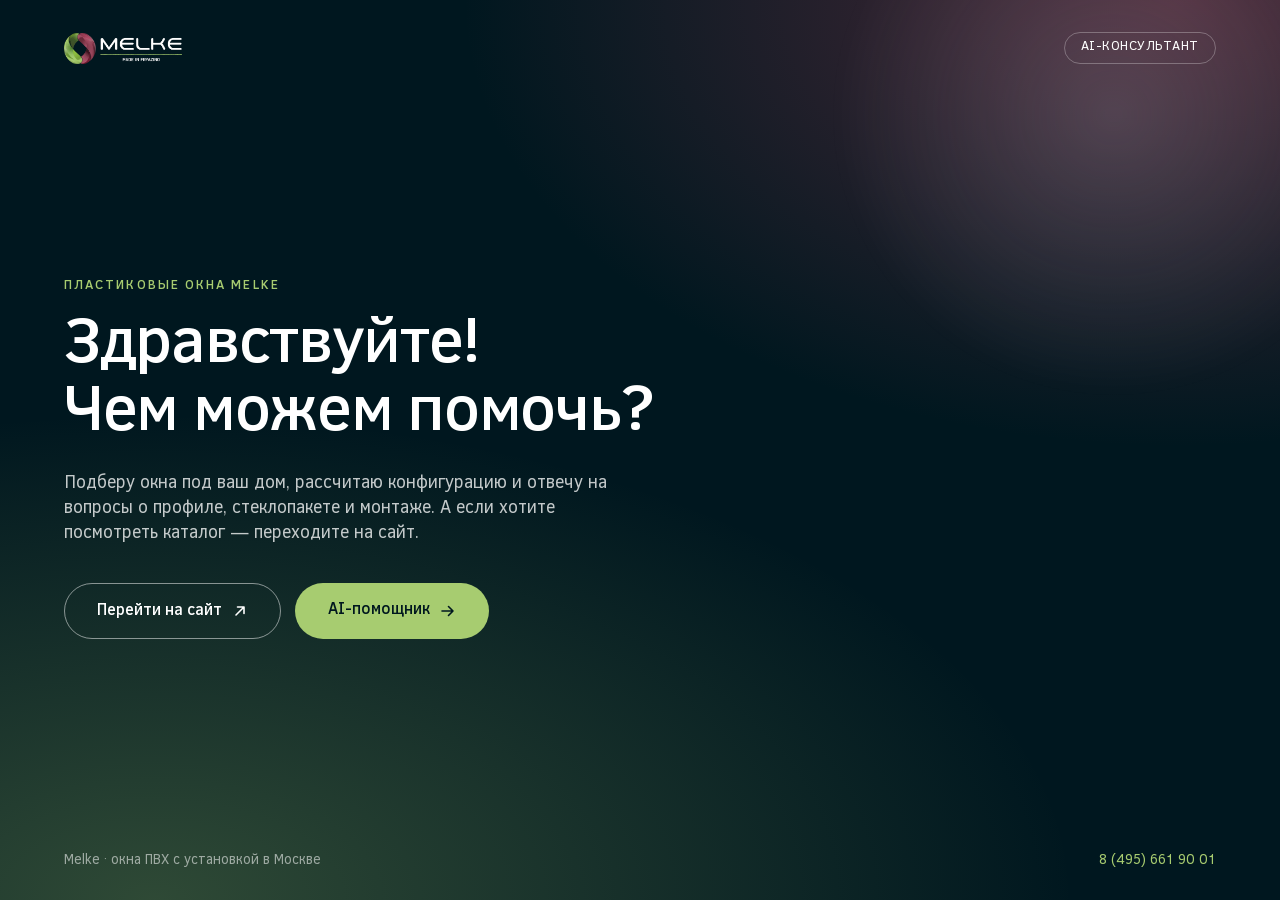
<file: index.html>
<!DOCTYPE html>
<html lang="ru">
<head>
    <meta charset="UTF-8">
    <meta name="viewport" content="width=device-width, initial-scale=1">
    <title>Melke — AI-помощник</title>
    <link rel="preload" href="assets/fonts/clear-sans-regular.woff2" as="font" type="font/woff2" crossorigin>
    <link rel="preload" href="assets/fonts/clear-sans-medium.woff2" as="font" type="font/woff2" crossorigin>
    <link rel="stylesheet" href="styles.css">
</head>
<body>
    <script>
        // Адрес API агента. Меняется при развёртывании без пересборки образа.
        window.MELKE_CONFIG = { chatApiUrl: "/api/chat" };
    </script>

    <!-- Экран приветствия -->
    <section class="screen screen--welcome is-active" id="screen-welcome">
        <div class="welcome__glow" aria-hidden="true"></div>

        <header class="welcome__header">
            <a class="logo" href="https://www.melke.ru" target="_blank" rel="noopener">
                <img class="logo__img" src="assets/melke-logo-white.webp" alt="Melke" width="118" height="31">
            </a>
            <span class="welcome__badge">AI-консультант</span>
        </header>

        <div class="welcome__content">
            <p class="welcome__eyebrow">Пластиковые окна Melke</p>
            <h1 class="welcome__title">Здравствуйте!<br>Чем можем помочь?</h1>
            <p class="welcome__text">
                Подберу окна под ваш дом, рассчитаю конфигурацию и отвечу на вопросы
                о профиле, стеклопакете и монтаже. А если хотите посмотреть каталог — переходите на сайт.
            </p>

            <div class="welcome__actions">
                <a class="button button--light" href="https://www.melke.ru" target="_blank" rel="noopener">
                    Перейти на сайт
                    <svg class="button__icon" width="16" height="16" viewBox="0 0 16 16" aria-hidden="true">
                        <path d="M4 12L12 4M12 4H5.5M12 4V10.5" fill="none" stroke="currentColor" stroke-width="1.6"
                              stroke-linecap="round" stroke-linejoin="round"/>
                    </svg>
                </a>
                <button class="button button--green" type="button" id="open-chat">
                    AI-помощник
                    <svg class="button__icon" width="16" height="16" viewBox="0 0 16 16" aria-hidden="true">
                        <path d="M2 8h11M8.5 3.5L13 8l-4.5 4.5" fill="none" stroke="currentColor" stroke-width="1.6"
                              stroke-linecap="round" stroke-linejoin="round"/>
                    </svg>
                </button>
            </div>
        </div>

        <footer class="welcome__footer">
            <span>Melke · окна ПВХ с установкой в Москве</span>
            <a href="tel:74956619001">8 (495) 661 90 01</a>
        </footer>
    </section>

    <!-- Экран чата -->
    <section class="screen screen--chat" id="screen-chat" aria-hidden="true">
        <header class="chat__header">
            <button class="chat__back" type="button" id="close-chat" aria-label="Вернуться на главный экран">
                <svg width="20" height="20" viewBox="0 0 20 20" aria-hidden="true">
                    <path d="M12 4l-6 6 6 6" fill="none" stroke="currentColor" stroke-width="1.8"
                          stroke-linecap="round" stroke-linejoin="round"/>
                </svg>
            </button>
            <div class="chat__identity">
                <img class="logo__img" src="assets/melke-logo-white.webp" alt="Melke" width="92" height="24">
                <span class="chat__status">AI-помощник · на связи</span>
            </div>
            <button class="chat__theme" type="button" id="theme-toggle" aria-pressed="false"
                    aria-label="Включить тёмную тему" title="Переключить тему">
                <svg class="icon-moon" width="18" height="18" viewBox="0 0 20 20" aria-hidden="true">
                    <path d="M16.5 12.4A6.8 6.8 0 0 1 7.6 3.5a6.9 6.9 0 1 0 8.9 8.9z" fill="none"
                          stroke="currentColor" stroke-width="1.6" stroke-linejoin="round"/>
                </svg>
                <svg class="icon-sun" width="18" height="18" viewBox="0 0 20 20" aria-hidden="true">
                    <circle cx="10" cy="10" r="3.6" fill="none" stroke="currentColor" stroke-width="1.6"/>
                    <path d="M10 1.6v2M10 16.4v2M1.6 10h2M16.4 10h2M4.1 4.1l1.4 1.4M14.5 14.5l1.4 1.4M15.9 4.1l-1.4 1.4M5.5 14.5l-1.4 1.4"
                          stroke="currentColor" stroke-width="1.6" stroke-linecap="round"/>
                </svg>
            </button>
        </header>

        <div class="chat__messages" id="chat-messages" role="log" aria-live="polite">
            <div class="message message--agent">
                <p>Здравствуйте! Расскажите, какие окна нужны: дом или квартира, сколько проёмов, важен ли
                    температурный режим. Подберу варианты и подскажу по монтажу.</p>
            </div>
        </div>

        <form class="chat__form" id="chat-form">
            <input class="chat__input" id="chat-input" type="text" autocomplete="off"
                   placeholder="Напишите сообщение…" aria-label="Сообщение для AI-помощника">
            <button class="chat__send" type="submit" aria-label="Отправить сообщение">
                <svg width="20" height="20" viewBox="0 0 20 20" aria-hidden="true">
                    <path d="M3 10h13M10.5 4l6 6-6 6" fill="none" stroke="currentColor" stroke-width="1.8"
                          stroke-linecap="round" stroke-linejoin="round"/>
                </svg>
            </button>
        </form>
    </section>

    <script src="app.js"></script>
</body>
</html>
</file>
<file: styles.css>
/* Оформление в стиле melke.ru: тёмный #00171F, бордо #87374C, зелёный #A7CC70, шрифт Clear Sans. */

@font-face {
    font-family: "Clear Sans";
    font-style: normal;
    font-weight: 400;
    font-display: swap;
    src: url("assets/fonts/clear-sans-regular.woff2") format("woff2");
}

@font-face {
    font-family: "Clear Sans";
    font-style: normal;
    font-weight: 500;
    font-display: swap;
    src: url("assets/fonts/clear-sans-medium.woff2") format("woff2");
}

@font-face {
    font-family: "Clear Sans";
    font-style: normal;
    font-weight: 700;
    font-display: swap;
    src: url("assets/fonts/clear-sans-bold.woff2") format("woff2");
}

:root {
    --color-main: #00171f;
    --color-primary: #87374c;
    --color-primary-light: #9f3e58;
    --color-green: #a7cc70;
    --color-green-dark: #9abe64;
    --color-white: #fff;
    --color-light-body: #f5f5f5;
    --color-lightgray: #e5e8f9;
    --color-dark: #1c1c1c;
    --color-gray: #5d5d5d;
    --border-radius: 20px;
    --border-radius-small: 10px;
    --border-radius-button: 40px;
    --transition-base: 0.5s ease-in-out;
    --font-main: "Clear Sans", system-ui, Arial, sans-serif;
}

/* Тема чата: по умолчанию светлая, [data-theme="dark"] на <html> включает тёмную. */
:root {
    --chat-bg: var(--color-light-body);
    --chat-header-bg: var(--color-dark);
    --chat-agent-bg: var(--color-white);
    --chat-agent-text: var(--color-main);
    --chat-user-bg: var(--color-main);
    --chat-user-text: var(--color-white);
    --chat-shadow: 0 6px 20px rgba(0, 23, 31, 0.06);
    --chat-dot: var(--color-primary);
    --chat-form-bg: var(--color-white);
    --chat-form-border: var(--color-lightgray);
    --chat-input-bg: var(--color-light-body);
    --chat-input-text: var(--color-main);
    --chat-input-focus-bg: var(--color-white);
    --chat-placeholder: var(--color-gray);
    --chat-error-bg: rgba(135, 55, 76, 0.08);
    --chat-error-border: rgba(135, 55, 76, 0.2);
    --chat-error-text: var(--color-primary);
}

[data-theme="dark"] {
    --chat-bg: #0d1a1f;
    --chat-header-bg: #141c1f;
    --chat-agent-bg: #1b2427;
    --chat-agent-text: #eef2f2;
    --chat-user-bg: var(--color-green);
    --chat-user-text: var(--color-main);
    --chat-shadow: 0 6px 20px rgba(0, 0, 0, 0.35);
    --chat-dot: #d98ca2;
    --chat-form-bg: #141c1f;
    --chat-form-border: rgba(255, 255, 255, 0.08);
    --chat-input-bg: #0d1a1f;
    --chat-input-text: #eef2f2;
    --chat-input-focus-bg: #1b2427;
    --chat-placeholder: rgba(238, 242, 242, 0.5);
    --chat-error-bg: rgba(159, 62, 88, 0.25);
    --chat-error-border: rgba(240, 169, 188, 0.35);
    --chat-error-text: #f0b6c6;
}

*,
*::before,
*::after {
    box-sizing: border-box;
}

html,
body {
    height: 100%;
}

body {
    margin: 0;
    font-family: var(--font-main);
    font-size: 16px;
    line-height: 1.4;
    color: var(--color-main);
    background: var(--color-main);
    -webkit-font-smoothing: antialiased;
}

h1,
p {
    margin: 0;
}

/* ---------- Экраны и появление ---------- */

.screen {
    position: fixed;
    inset: 0;
    display: flex;
    flex-direction: column;
    opacity: 0;
    visibility: hidden;
    transform: translateY(12px);
    transition: opacity var(--transition-base), transform var(--transition-base), visibility var(--transition-base);
}

.screen.is-active {
    opacity: 1;
    visibility: visible;
    transform: none;
}

@keyframes fade-up {
    from {
        opacity: 0;
        transform: translateY(18px);
    }
    to {
        opacity: 1;
        transform: none;
    }
}

/* ---------- Экран приветствия ---------- */

.screen--welcome {
    overflow: hidden;
    padding: 32px clamp(20px, 5vw, 72px) 28px;
    color: var(--color-white);
    background:
        radial-gradient(120% 90% at 12% 100%, rgba(167, 204, 112, 0.28), transparent 60%),
        radial-gradient(90% 80% at 92% 0%, rgba(135, 55, 76, 0.55), transparent 62%),
        var(--color-main);
}

.welcome__glow {
    position: absolute;
    top: -20%;
    right: -10%;
    width: 46vw;
    height: 46vw;
    min-width: 320px;
    min-height: 320px;
    border-radius: 50%;
    background: radial-gradient(circle, rgba(229, 232, 249, 0.16), transparent 68%);
    filter: blur(6px);
    pointer-events: none;
}

.welcome__header,
.welcome__content,
.welcome__footer {
    position: relative;
    z-index: 1;
}

.welcome__header {
    display: flex;
    align-items: center;
    justify-content: space-between;
    gap: 16px;
}

.logo {
    display: inline-flex;
    align-items: center;
}

.logo__img {
    display: block;
    width: 118px;
    height: auto;
}

.welcome__badge {
    padding: 6px 16px;
    font-size: 13px;
    letter-spacing: 0.04em;
    text-transform: uppercase;
    border: 1px solid rgba(255, 255, 255, 0.28);
    border-radius: var(--border-radius-button);
}

.welcome__content {
    flex: 1;
    display: flex;
    flex-direction: column;
    justify-content: center;
    align-items: flex-start;
    max-width: 720px;
    padding: 40px 0;
}

.welcome__eyebrow {
    margin-bottom: 18px;
    font-size: 13px;
    font-weight: 500;
    letter-spacing: 0.16em;
    text-transform: uppercase;
    color: var(--color-green);
}

.welcome__title {
    margin-bottom: 22px;
    font-size: clamp(34px, 5.4vw, 64px);
    font-weight: 500;
    line-height: 1.06;
    letter-spacing: -0.02em;
}

.welcome__text {
    max-width: 560px;
    font-size: clamp(15px, 1.4vw, 18px);
    color: rgba(255, 255, 255, 0.76);
}

.welcome__actions {
    display: flex;
    flex-wrap: wrap;
    gap: 14px;
    margin-top: 36px;
}

.welcome__footer {
    display: flex;
    flex-wrap: wrap;
    gap: 8px 24px;
    justify-content: space-between;
    font-size: 14px;
    color: rgba(255, 255, 255, 0.55);
}

.welcome__footer a {
    color: var(--color-green);
    text-decoration: none;
    transition: color 0.3s ease;
}

.welcome__footer a:hover {
    color: var(--color-white);
}

/* Появление элементов приветствия */

.screen--welcome.is-active .welcome__header {
    animation: fade-up 0.6s ease-out both;
}

.screen--welcome.is-active .welcome__eyebrow {
    animation: fade-up 0.6s ease-out 0.08s both;
}

.screen--welcome.is-active .welcome__title {
    animation: fade-up 0.6s ease-out 0.16s both;
}

.screen--welcome.is-active .welcome__text {
    animation: fade-up 0.6s ease-out 0.26s both;
}

.screen--welcome.is-active .welcome__actions .button:nth-child(1) {
    animation: fade-up 0.6s ease-out 0.36s both;
}

.screen--welcome.is-active .welcome__actions .button:nth-child(2) {
    animation: fade-up 0.6s ease-out 0.46s both;
}

.screen--welcome.is-active .welcome__footer {
    animation: fade-up 0.6s ease-out 0.56s both;
}

/* ---------- Кнопки ---------- */

.button {
    display: inline-flex;
    align-items: center;
    justify-content: center;
    gap: 10px;
    min-height: 56px;
    padding: 0 32px;
    font-family: inherit;
    font-size: 16px;
    font-weight: 500;
    border: 1px solid transparent;
    border-radius: var(--border-radius-button);
    text-decoration: none;
    cursor: pointer;
    transition: background-color 0.3s ease, color 0.3s ease, border-color 0.3s ease, transform 0.3s ease;
}

.button:active {
    transform: translateY(1px);
}

.button__icon {
    transition: transform 0.3s ease;
}

.button:hover .button__icon {
    transform: translateX(3px);
}

.button--light {
    color: var(--color-white);
    background: transparent;
    border-color: rgba(255, 255, 255, 0.5);
}

.button--light:hover {
    color: var(--color-main);
    background: var(--color-white);
    border-color: var(--color-white);
}

.button--green {
    color: var(--color-main);
    background: var(--color-green);
}

.button--green:hover {
    color: var(--color-white);
    background: var(--color-green-dark);
}

/* ---------- Экран чата ---------- */

.screen--chat {
    background: var(--chat-bg);
    transition: opacity var(--transition-base), transform var(--transition-base), visibility var(--transition-base),
        background-color 0.3s ease;
}

.chat__header {
    display: flex;
    align-items: center;
    gap: 14px;
    padding: 14px clamp(16px, 4vw, 40px);
    background: var(--chat-header-bg);
    color: var(--color-white);
    transition: background-color 0.3s ease;
}

.screen--chat.is-active .chat__header {
    animation: fade-up 0.5s ease-out both;
}

.chat__back {
    display: inline-flex;
    align-items: center;
    justify-content: center;
    width: 40px;
    height: 40px;
    color: var(--color-white);
    background: rgba(255, 255, 255, 0.08);
    border: none;
    border-radius: 50%;
    cursor: pointer;
    transition: background-color 0.3s ease;
}

.chat__back:hover {
    background: rgba(255, 255, 255, 0.18);
}

.chat__identity {
    display: flex;
    flex-direction: column;
    gap: 2px;
}

.chat__identity .logo__img {
    width: 92px;
}

.chat__status {
    font-size: 12px;
    color: var(--color-green);
}

/* Переключатель темы */
.chat__theme {
    display: inline-flex;
    align-items: center;
    justify-content: center;
    width: 40px;
    height: 40px;
    margin-left: auto;
    color: var(--color-white);
    background: rgba(255, 255, 255, 0.08);
    border: none;
    border-radius: 50%;
    cursor: pointer;
    transition: background-color 0.3s ease, transform 0.3s ease;
}

.chat__theme:hover {
    background: rgba(255, 255, 255, 0.18);
}

.chat__theme:active {
    transform: scale(0.94);
}

.chat__theme .icon-sun {
    display: none;
}

[data-theme="dark"] .chat__theme .icon-moon {
    display: none;
}

[data-theme="dark"] .chat__theme .icon-sun {
    display: block;
}

.chat__messages {
    flex: 1;
    display: flex;
    flex-direction: column;
    gap: 12px;
    padding: clamp(16px, 4vw, 32px) clamp(16px, 4vw, 40px);
    overflow-y: auto;
}

.screen--chat.is-active .chat__messages {
    animation: fade-up 0.5s ease-out 0.06s both;
}

.message {
    max-width: min(640px, 82%);
    padding: 14px 18px;
    font-size: 15px;
    border-radius: var(--border-radius);
    animation: fade-up 0.45s ease-out both;
    transition: background-color 0.3s ease, color 0.3s ease, border-color 0.3s ease;
}

.message--agent {
    align-self: flex-start;
    color: var(--chat-agent-text);
    background: var(--chat-agent-bg);
    border-bottom-left-radius: 6px;
    box-shadow: var(--chat-shadow);
}

.message--user {
    align-self: flex-end;
    color: var(--chat-user-text);
    background: var(--chat-user-bg);
    border-bottom-right-radius: 6px;
}

.message--error {
    align-self: flex-start;
    color: var(--chat-error-text);
    background: var(--chat-error-bg);
    border: 1px solid var(--chat-error-border);
    border-bottom-left-radius: 6px;
}

.message--typing {
    display: inline-flex;
    gap: 5px;
    align-items: center;
    align-self: flex-start;
    padding: 18px;
    background: var(--chat-agent-bg);
    border-radius: var(--border-radius);
    border-bottom-left-radius: 6px;
    box-shadow: var(--chat-shadow);
    transition: background-color 0.3s ease;
}

.message--typing span {
    width: 7px;
    height: 7px;
    border-radius: 50%;
    background: var(--chat-dot);
    opacity: 0.4;
    animation: blink 1.2s ease-in-out infinite;
}

.message--typing span:nth-child(2) {
    animation-delay: 0.2s;
}

.message--typing span:nth-child(3) {
    animation-delay: 0.4s;
}

@keyframes blink {
    0%,
    60%,
    100% {
        opacity: 0.25;
        transform: translateY(0);
    }
    30% {
        opacity: 1;
        transform: translateY(-3px);
    }
}

.chat__form {
    display: flex;
    gap: 10px;
    padding: 14px clamp(16px, 4vw, 40px) clamp(16px, 4vw, 28px);
    background: var(--chat-form-bg);
    border-top: 1px solid var(--chat-form-border);
    transition: background-color 0.3s ease, border-color 0.3s ease;
}

.screen--chat.is-active .chat__form {
    animation: fade-up 0.5s ease-out 0.12s both;
}

.chat__input {
    flex: 1;
    min-height: 52px;
    padding: 0 20px;
    font-family: inherit;
    font-size: 15px;
    color: var(--chat-input-text);
    background: var(--chat-input-bg);
    border: 1px solid transparent;
    border-radius: var(--border-radius-button);
    outline: none;
    transition: border-color 0.3s ease, background-color 0.3s ease, color 0.3s ease;
}

.chat__input::placeholder {
    color: var(--chat-placeholder);
}

.chat__input:focus {
    background: var(--chat-input-focus-bg);
    border-color: var(--color-green);
}

.chat__send {
    display: inline-flex;
    align-items: center;
    justify-content: center;
    width: 52px;
    height: 52px;
    color: var(--color-main);
    background: var(--color-green);
    border: none;
    border-radius: 50%;
    cursor: pointer;
    transition: background-color 0.3s ease, color 0.3s ease, opacity 0.3s ease;
}

.chat__send:hover {
    color: var(--color-white);
    background: var(--color-green-dark);
}

.chat__send:disabled {
    opacity: 0.45;
    cursor: default;
}

/* ---------- Мобильная версия ---------- */

@media (max-width: 560px) {
    .welcome__actions {
        flex-direction: column;
        align-self: stretch;
    }

    .button {
        width: 100%;
    }

    .welcome__footer {
        justify-content: flex-start;
    }

    .message {
        max-width: 88%;
    }
}

@media (prefers-reduced-motion: reduce) {
    *,
    *::before,
    *::after {
        animation-duration: 0.001s !important;
        animation-delay: 0s !important;
        transition-duration: 0.001s !important;
    }
}
</file>
<file: frontend/styles.css>
/* Оформление в стиле melke.ru: тёмный #00171F, бордо #87374C, зелёный #A7CC70, шрифт Clear Sans. */

@font-face {
    font-family: "Clear Sans";
    font-style: normal;
    font-weight: 400;
    font-display: swap;
    src: url("assets/fonts/clear-sans-regular.woff2") format("woff2");
}

@font-face {
    font-family: "Clear Sans";
    font-style: normal;
    font-weight: 500;
    font-display: swap;
    src: url("assets/fonts/clear-sans-medium.woff2") format("woff2");
}

@font-face {
    font-family: "Clear Sans";
    font-style: normal;
    font-weight: 700;
    font-display: swap;
    src: url("assets/fonts/clear-sans-bold.woff2") format("woff2");
}

:root {
    --color-main: #00171f;
    --color-primary: #87374c;
    --color-primary-light: #9f3e58;
    --color-green: #a7cc70;
    --color-green-dark: #9abe64;
    --color-white: #fff;
    --color-light-body: #f5f5f5;
    --color-lightgray: #e5e8f9;
    --color-dark: #1c1c1c;
    --color-gray: #5d5d5d;
    --border-radius: 20px;
    --border-radius-small: 10px;
    --border-radius-button: 40px;
    --transition-base: 0.5s ease-in-out;
    --font-main: "Clear Sans", system-ui, Arial, sans-serif;
}

/* Тема чата: по умолчанию светлая, [data-theme="dark"] на <html> включает тёмную. */
:root {
    --chat-bg: var(--color-light-body);
    --chat-header-bg: var(--color-dark);
    --chat-agent-bg: var(--color-white);
    --chat-agent-text: var(--color-main);
    --chat-user-bg: var(--color-main);
    --chat-user-text: var(--color-white);
    --chat-shadow: 0 6px 20px rgba(0, 23, 31, 0.06);
    --chat-dot: var(--color-primary);
    --chat-form-bg: var(--color-white);
    --chat-form-border: var(--color-lightgray);
    --chat-input-bg: var(--color-light-body);
    --chat-input-text: var(--color-main);
    --chat-input-focus-bg: var(--color-white);
    --chat-placeholder: var(--color-gray);
    --chat-error-bg: rgba(135, 55, 76, 0.08);
    --chat-error-border: rgba(135, 55, 76, 0.2);
    --chat-error-text: var(--color-primary);
}

[data-theme="dark"] {
    --chat-bg: #0d1a1f;
    --chat-header-bg: #141c1f;
    --chat-agent-bg: #1b2427;
    --chat-agent-text: #eef2f2;
    --chat-user-bg: var(--color-green);
    --chat-user-text: var(--color-main);
    --chat-shadow: 0 6px 20px rgba(0, 0, 0, 0.35);
    --chat-dot: #d98ca2;
    --chat-form-bg: #141c1f;
    --chat-form-border: rgba(255, 255, 255, 0.08);
    --chat-input-bg: #0d1a1f;
    --chat-input-text: #eef2f2;
    --chat-input-focus-bg: #1b2427;
    --chat-placeholder: rgba(238, 242, 242, 0.5);
    --chat-error-bg: rgba(159, 62, 88, 0.25);
    --chat-error-border: rgba(240, 169, 188, 0.35);
    --chat-error-text: #f0b6c6;
}

*,
*::before,
*::after {
    box-sizing: border-box;
}

html,
body {
    height: 100%;
}

body {
    margin: 0;
    font-family: var(--font-main);
    font-size: 16px;
    line-height: 1.4;
    color: var(--color-main);
    background: var(--color-main);
    -webkit-font-smoothing: antialiased;
}

h1,
p {
    margin: 0;
}

/* ---------- Экраны и появление ---------- */

.screen {
    position: fixed;
    inset: 0;
    display: flex;
    flex-direction: column;
    opacity: 0;
    visibility: hidden;
    transform: translateY(12px);
    transition: opacity var(--transition-base), transform var(--transition-base), visibility var(--transition-base);
}

.screen.is-active {
    opacity: 1;
    visibility: visible;
    transform: none;
}

@keyframes fade-up {
    from {
        opacity: 0;
        transform: translateY(18px);
    }
    to {
        opacity: 1;
        transform: none;
    }
}

/* ---------- Экран приветствия ---------- */

.screen--welcome {
    overflow: hidden;
    padding: 32px clamp(20px, 5vw, 72px) 28px;
    color: var(--color-white);
    background:
        radial-gradient(120% 90% at 12% 100%, rgba(167, 204, 112, 0.28), transparent 60%),
        radial-gradient(90% 80% at 92% 0%, rgba(135, 55, 76, 0.55), transparent 62%),
        var(--color-main);
}

.welcome__glow {
    position: absolute;
    top: -20%;
    right: -10%;
    width: 46vw;
    height: 46vw;
    min-width: 320px;
    min-height: 320px;
    border-radius: 50%;
    background: radial-gradient(circle, rgba(229, 232, 249, 0.16), transparent 68%);
    filter: blur(6px);
    pointer-events: none;
}

.welcome__header,
.welcome__content,
.welcome__footer {
    position: relative;
    z-index: 1;
}

.welcome__header {
    display: flex;
    align-items: center;
    justify-content: space-between;
    gap: 16px;
}

.logo {
    display: inline-flex;
    align-items: center;
}

.logo__img {
    display: block;
    width: 118px;
    height: auto;
}

.welcome__badge {
    padding: 6px 16px;
    font-size: 13px;
    letter-spacing: 0.04em;
    text-transform: uppercase;
    border: 1px solid rgba(255, 255, 255, 0.28);
    border-radius: var(--border-radius-button);
}

.welcome__content {
    flex: 1;
    display: flex;
    flex-direction: column;
    justify-content: center;
    align-items: flex-start;
    max-width: 720px;
    padding: 40px 0;
}

.welcome__eyebrow {
    margin-bottom: 18px;
    font-size: 13px;
    font-weight: 500;
    letter-spacing: 0.16em;
    text-transform: uppercase;
    color: var(--color-green);
}

.welcome__title {
    margin-bottom: 22px;
    font-size: clamp(34px, 5.4vw, 64px);
    font-weight: 500;
    line-height: 1.06;
    letter-spacing: -0.02em;
}

.welcome__text {
    max-width: 560px;
    font-size: clamp(15px, 1.4vw, 18px);
    color: rgba(255, 255, 255, 0.76);
}

.welcome__actions {
    display: flex;
    flex-wrap: wrap;
    gap: 14px;
    margin-top: 36px;
}

.welcome__footer {
    display: flex;
    flex-wrap: wrap;
    gap: 8px 24px;
    justify-content: space-between;
    font-size: 14px;
    color: rgba(255, 255, 255, 0.55);
}

.welcome__footer a {
    color: var(--color-green);
    text-decoration: none;
    transition: color 0.3s ease;
}

.welcome__footer a:hover {
    color: var(--color-white);
}

/* Появление элементов приветствия */

.screen--welcome.is-active .welcome__header {
    animation: fade-up 0.6s ease-out both;
}

.screen--welcome.is-active .welcome__eyebrow {
    animation: fade-up 0.6s ease-out 0.08s both;
}

.screen--welcome.is-active .welcome__title {
    animation: fade-up 0.6s ease-out 0.16s both;
}

.screen--welcome.is-active .welcome__text {
    animation: fade-up 0.6s ease-out 0.26s both;
}

.screen--welcome.is-active .welcome__actions .button:nth-child(1) {
    animation: fade-up 0.6s ease-out 0.36s both;
}

.screen--welcome.is-active .welcome__actions .button:nth-child(2) {
    animation: fade-up 0.6s ease-out 0.46s both;
}

.screen--welcome.is-active .welcome__footer {
    animation: fade-up 0.6s ease-out 0.56s both;
}

/* ---------- Кнопки ---------- */

.button {
    display: inline-flex;
    align-items: center;
    justify-content: center;
    gap: 10px;
    min-height: 56px;
    padding: 0 32px;
    font-family: inherit;
    font-size: 16px;
    font-weight: 500;
    border: 1px solid transparent;
    border-radius: var(--border-radius-button);
    text-decoration: none;
    cursor: pointer;
    transition: background-color 0.3s ease, color 0.3s ease, border-color 0.3s ease, transform 0.3s ease;
}

.button:active {
    transform: translateY(1px);
}

.button__icon {
    transition: transform 0.3s ease;
}

.button:hover .button__icon {
    transform: translateX(3px);
}

.button--light {
    color: var(--color-white);
    background: transparent;
    border-color: rgba(255, 255, 255, 0.5);
}

.button--light:hover {
    color: var(--color-main);
    background: var(--color-white);
    border-color: var(--color-white);
}

.button--green {
    color: var(--color-main);
    background: var(--color-green);
}

.button--green:hover {
    color: var(--color-white);
    background: var(--color-green-dark);
}

/* ---------- Экран чата ---------- */

.screen--chat {
    background: var(--chat-bg);
    transition: opacity var(--transition-base), transform var(--transition-base), visibility var(--transition-base),
        background-color 0.3s ease;
}

.chat__header {
    display: flex;
    align-items: center;
    gap: 14px;
    padding: 14px clamp(16px, 4vw, 40px);
    background: var(--chat-header-bg);
    color: var(--color-white);
    transition: background-color 0.3s ease;
}

.screen--chat.is-active .chat__header {
    animation: fade-up 0.5s ease-out both;
}

.chat__back {
    display: inline-flex;
    align-items: center;
    justify-content: center;
    width: 40px;
    height: 40px;
    color: var(--color-white);
    background: rgba(255, 255, 255, 0.08);
    border: none;
    border-radius: 50%;
    cursor: pointer;
    transition: background-color 0.3s ease;
}

.chat__back:hover {
    background: rgba(255, 255, 255, 0.18);
}

.chat__identity {
    display: flex;
    flex-direction: column;
    gap: 2px;
}

.chat__identity .logo__img {
    width: 92px;
}

.chat__status {
    font-size: 12px;
    color: var(--color-green);
}

/* Переключатель темы */
.chat__theme {
    display: inline-flex;
    align-items: center;
    justify-content: center;
    width: 40px;
    height: 40px;
    margin-left: auto;
    color: var(--color-white);
    background: rgba(255, 255, 255, 0.08);
    border: none;
    border-radius: 50%;
    cursor: pointer;
    transition: background-color 0.3s ease, transform 0.3s ease;
}

.chat__theme:hover {
    background: rgba(255, 255, 255, 0.18);
}

.chat__theme:active {
    transform: scale(0.94);
}

.chat__theme .icon-sun {
    display: none;
}

[data-theme="dark"] .chat__theme .icon-moon {
    display: none;
}

[data-theme="dark"] .chat__theme .icon-sun {
    display: block;
}

.chat__messages {
    flex: 1;
    display: flex;
    flex-direction: column;
    gap: 12px;
    padding: clamp(16px, 4vw, 32px) clamp(16px, 4vw, 40px);
    overflow-y: auto;
}

.screen--chat.is-active .chat__messages {
    animation: fade-up 0.5s ease-out 0.06s both;
}

.message {
    max-width: min(640px, 82%);
    padding: 14px 18px;
    font-size: 15px;
    border-radius: var(--border-radius);
    animation: fade-up 0.45s ease-out both;
    overflow-wrap: anywhere;
    transition: background-color 0.3s ease, color 0.3s ease, border-color 0.3s ease;
}

.message--agent {
    align-self: flex-start;
    color: var(--chat-agent-text);
    background: var(--chat-agent-bg);
    border-bottom-left-radius: 6px;
    box-shadow: var(--chat-shadow);
}

.message--user {
    align-self: flex-end;
    color: var(--chat-user-text);
    background: var(--chat-user-bg);
    border-bottom-right-radius: 6px;
}

.message--error {
    align-self: flex-start;
    color: var(--chat-error-text);
    background: var(--chat-error-bg);
    border: 1px solid var(--chat-error-border);
    border-bottom-left-radius: 6px;
}

/* Markdown в ответах агента */
.message--agent > :first-child {
    margin-top: 0;
}

.message--agent > :last-child {
    margin-bottom: 0;
}

.message--agent p {
    margin: 0 0 10px;
}

.message--agent h1,
.message--agent h2,
.message--agent h3,
.message--agent h4 {
    margin: 16px 0 8px;
    font-size: 16px;
    font-weight: 500;
    line-height: 1.3;
}

.message--agent ul,
.message--agent ol {
    margin: 0 0 10px;
    padding-left: 20px;
}

.message--agent li {
    margin-bottom: 4px;
}

.message--agent li::marker {
    color: var(--chat-dot);
}

.message--agent strong {
    font-weight: 700;
}

.message--agent a {
    color: var(--chat-dot);
    text-decoration: underline;
    text-underline-offset: 2px;
}

.message--agent code {
    padding: 1px 5px;
    font-family: ui-monospace, "SFMono-Regular", Menlo, Consolas, monospace;
    font-size: 13px;
    border-radius: 6px;
    background: var(--chat-input-bg);
}

.message--agent pre {
    margin: 0 0 10px;
    padding: 10px 12px;
    overflow-x: auto;
    border-radius: var(--border-radius-small);
    background: var(--chat-input-bg);
}

.message--agent pre code {
    padding: 0;
    background: none;
}

.message--agent blockquote {
    margin: 0 0 10px;
    padding-left: 12px;
    border-left: 3px solid var(--chat-dot);
    opacity: 0.85;
}

.message--agent table {
    width: 100%;
    margin: 0 0 10px;
    border-collapse: collapse;
    font-size: 14px;
}

.message--agent th,
.message--agent td {
    padding: 6px 8px;
    border: 1px solid var(--chat-form-border);
    text-align: left;
    vertical-align: top;
}

.message--agent th {
    font-weight: 500;
}

.message--agent hr {
    margin: 14px 0;
    border: none;
    border-top: 1px solid var(--chat-form-border);
}

.message--typing {
    display: inline-flex;
    gap: 5px;
    align-items: center;
    align-self: flex-start;
    padding: 18px;
    background: var(--chat-agent-bg);
    border-radius: var(--border-radius);
    border-bottom-left-radius: 6px;
    box-shadow: var(--chat-shadow);
    transition: background-color 0.3s ease;
}

.message--typing span {
    width: 7px;
    height: 7px;
    border-radius: 50%;
    background: var(--chat-dot);
    opacity: 0.4;
    animation: blink 1.2s ease-in-out infinite;
}

.message--typing span:nth-child(2) {
    animation-delay: 0.2s;
}

.message--typing span:nth-child(3) {
    animation-delay: 0.4s;
}

@keyframes blink {
    0%,
    60%,
    100% {
        opacity: 0.25;
        transform: translateY(0);
    }
    30% {
        opacity: 1;
        transform: translateY(-3px);
    }
}

.chat__form {
    display: flex;
    gap: 10px;
    padding: 14px clamp(16px, 4vw, 40px) clamp(16px, 4vw, 28px);
    background: var(--chat-form-bg);
    border-top: 1px solid var(--chat-form-border);
    transition: background-color 0.3s ease, border-color 0.3s ease;
}

.screen--chat.is-active .chat__form {
    animation: fade-up 0.5s ease-out 0.12s both;
}

.chat__input {
    flex: 1;
    min-height: 52px;
    padding: 0 20px;
    font-family: inherit;
    font-size: 15px;
    color: var(--chat-input-text);
    background: var(--chat-input-bg);
    border: 1px solid transparent;
    border-radius: var(--border-radius-button);
    outline: none;
    transition: border-color 0.3s ease, background-color 0.3s ease, color 0.3s ease;
}

.chat__input::placeholder {
    color: var(--chat-placeholder);
}

.chat__input:focus {
    background: var(--chat-input-focus-bg);
    border-color: var(--color-green);
}

.chat__send {
    display: inline-flex;
    align-items: center;
    justify-content: center;
    width: 52px;
    height: 52px;
    color: var(--color-main);
    background: var(--color-green);
    border: none;
    border-radius: 50%;
    cursor: pointer;
    transition: background-color 0.3s ease, color 0.3s ease, opacity 0.3s ease;
}

.chat__send:hover {
    color: var(--color-white);
    background: var(--color-green-dark);
}

.chat__send:disabled {
    opacity: 0.45;
    cursor: default;
}

/* ---------- Мобильная версия ---------- */

@media (max-width: 560px) {
    .welcome__actions {
        flex-direction: column;
        align-self: stretch;
    }

    .button {
        width: 100%;
    }

    .welcome__footer {
        justify-content: flex-start;
    }

    .message {
        max-width: 88%;
    }
}

@media (prefers-reduced-motion: reduce) {
    *,
    *::before,
    *::after {
        animation-duration: 0.001s !important;
        animation-delay: 0s !important;
        transition-duration: 0.001s !important;
    }
}
</file>
